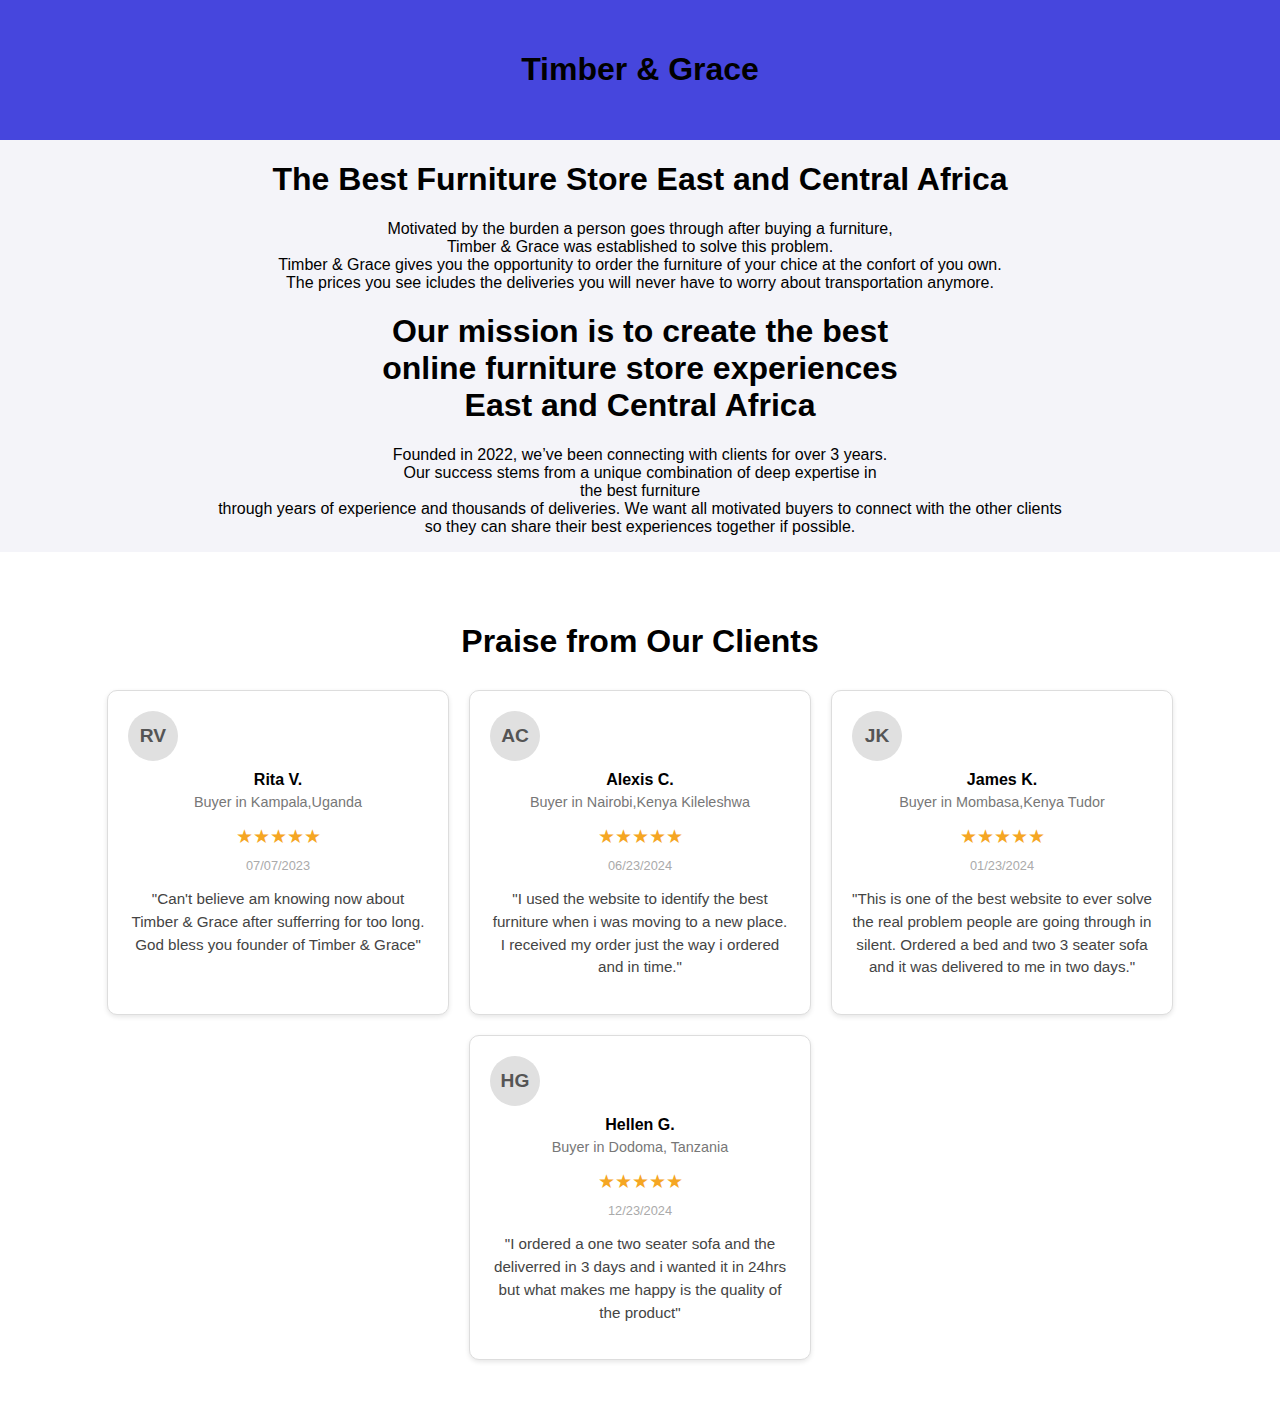
<file: about.html>
<!DOCTYPE html>
<html lang="en">
<head>
    <meta charset="UTF-8">
    <meta name="viewport" content="width=device-width, initial-scale=1.0">
    <title>About Us</title>
    
    
</head>
<body>
   <header id="header" style="background-color: rgb(70, 70, 221); padding: 30px;">
    <div class="logo">
        <h1 style="text-align: center;">Timber & Grace</h1>
        
    
        
   
    
   
    </div>
</div>
   </header>

    <section id="about" class="section" style="text-align: center; color: black;">
        <div class="container">
          <h1>The Best Furniture Store East and Central  Africa</h1>
          <p>Motivated by the burden a person goes through after buying a furniture,<br> Timber 
            & Grace was established to solve this problem. <br> Timber & Grace gives you the opportunity
            to order the furniture of your chice at the confort of you own. <br>The prices you see icludes the deliveries 
            you will never have to worry about transportation anymore.
          </p>
        </div>
      </section>

      
      
    <style>
        body {
            font-family: Arial, sans-serif;
            
            margin: 0;
            padding: 0;
            background-color: #f9f9f9;
        }

        .reviews-section {
            text-align: center;
            padding: 50px 20px;
            background-color: #fff;
        }

        .reviews-section h1 {
            font-size: 2rem;
            margin-bottom: 30px;
        }

        .reviews-container {
            display: flex;
            flex-wrap: wrap;
            justify-content: center;
            gap: 20px;
        }

        .review-card {
            background: #ffffff;
            border: 1px solid #ddd;
            border-radius: 10px;
            padding: 20px;
            width: 300px;
            box-shadow: 0 2px 5px rgba(0, 0, 0, 0.1);
        }

        .review-card .avatar {
            width: 50px;
            height: 50px;
            border-radius: 50%;
            background-color: #e0e0e0;
            display: flex;
            align-items: center;
            justify-content: center;
            font-weight: bold;
            font-size: 1.2rem;
            color: #555;
            margin-bottom: 10px;
        }

        .review-card .name {
            font-weight: bold;
            font-size: 1rem;
            margin-bottom: 5px;
        }

        .review-card .location {
            font-size: 0.9rem;
            color: #777;
            margin-bottom: 15px;
        }

        .review-card .stars {
            color: #f5a623;
            font-size: 1.2rem;
            margin-bottom: 10px;
        }

        .review-card .date {
            font-size: 0.8rem;
            color: #aaa;
            margin-bottom: 15px;
        }

        .review-card .comment {
            font-size: 0.95rem;
            line-height: 1.5;
            color: #444;
            margin-bottom: 15px;
        }

        .review-card .link {
            font-size: 0.9rem;
            color: #007BFF;
            text-decoration: none;
        }

        .review-card .link:hover {
            text-decoration: underline;
        }

        /* General Styles */
body {
    font-family: Arial, sans-serif;
    margin: 0;
    padding: 0;
    background-color: #f4f4f9;
}

/* Navbar */
.navbar {
    display: flex;
    align-items: center;
    justify-content: space-between;
    padding: 10px 20px;
    background-color: #333;
    color: white;
}



    </style>
</head>

<body>
    <div>
        <h1 style=" text-align:center;">
            Our mission is to create the best <br> online furniture store experiences <br> East and Central Africa
        </h1>
        <p style=" text-align:center;">
            Founded in 2022, we’ve been connecting with clients  for over 3 years. <br> Our success stems from a unique combination of deep expertise in  <br> the best furniture  <br> through years of experience and thousands of deliveries.


            We want all motivated buyers to connect with the other clients <br> so they can  share their best experiences together if possible.
        </p>
      </div>
    <div class="reviews-section">
        <h1>Praise from Our Clients</h1>
        <div class="reviews-container">
            <div class="review-card">
                <div class="avatar">RV</div>
                <div class="name">Rita V.</div>
                <div class="location">Buyer in Kampala,Uganda</div>
                <div class="stars">★★★★★</div>
                <div class="date">07/07/2023</div>
                <div class="comment">
                    "Can't believe am knowing now about Timber & Grace after sufferring for too long. God bless you founder of 
                    Timber & Grace"
                </div>
               
            </div>

            <div class="review-card">
                <div class="avatar">AC</div>
                <div class="name">Alexis C.</div>
                <div class="location">Buyer in Nairobi,Kenya Kileleshwa</div>
                <div class="stars">★★★★★</div>
                <div class="date">06/23/2024</div>
                <div class="comment">
                    "I used the website to identify the best furniture when i was moving to a new place. I received my order just the way i ordered and in time."
                </div>
               
            </div>
            <div class="review-card">
                <div class="avatar">JK</div>
                <div class="name">James K.</div>
                <div class="location">Buyer in Mombasa,Kenya Tudor</div>
                <div class="stars">★★★★★</div>
                <div class="date">01/23/2024</div>
                <div class="comment">
                    "This is one of the best website to ever solve the real problem people are going through in silent.
                    Ordered a bed and two 3 seater sofa and it was delivered to me in two days."
                </div>
                
            </div>
            <div class="review-card">
                <div class="avatar">HG</div>
                <div class="name">Hellen G.</div>
                <div class="location">Buyer in Dodoma, Tanzania</div>
                <div class="stars">★★★★★</div>
                <div class="date">12/23/2024</div>
                <div class="comment">
                    "I ordered a one two seater sofa and the deliverred in 3 days and i wanted it in 24hrs but what makes me
                    happy is the quality of the product"
                </div>
                
            </div>
        </div>
    </div>
    
</body>
</html>
</file>
